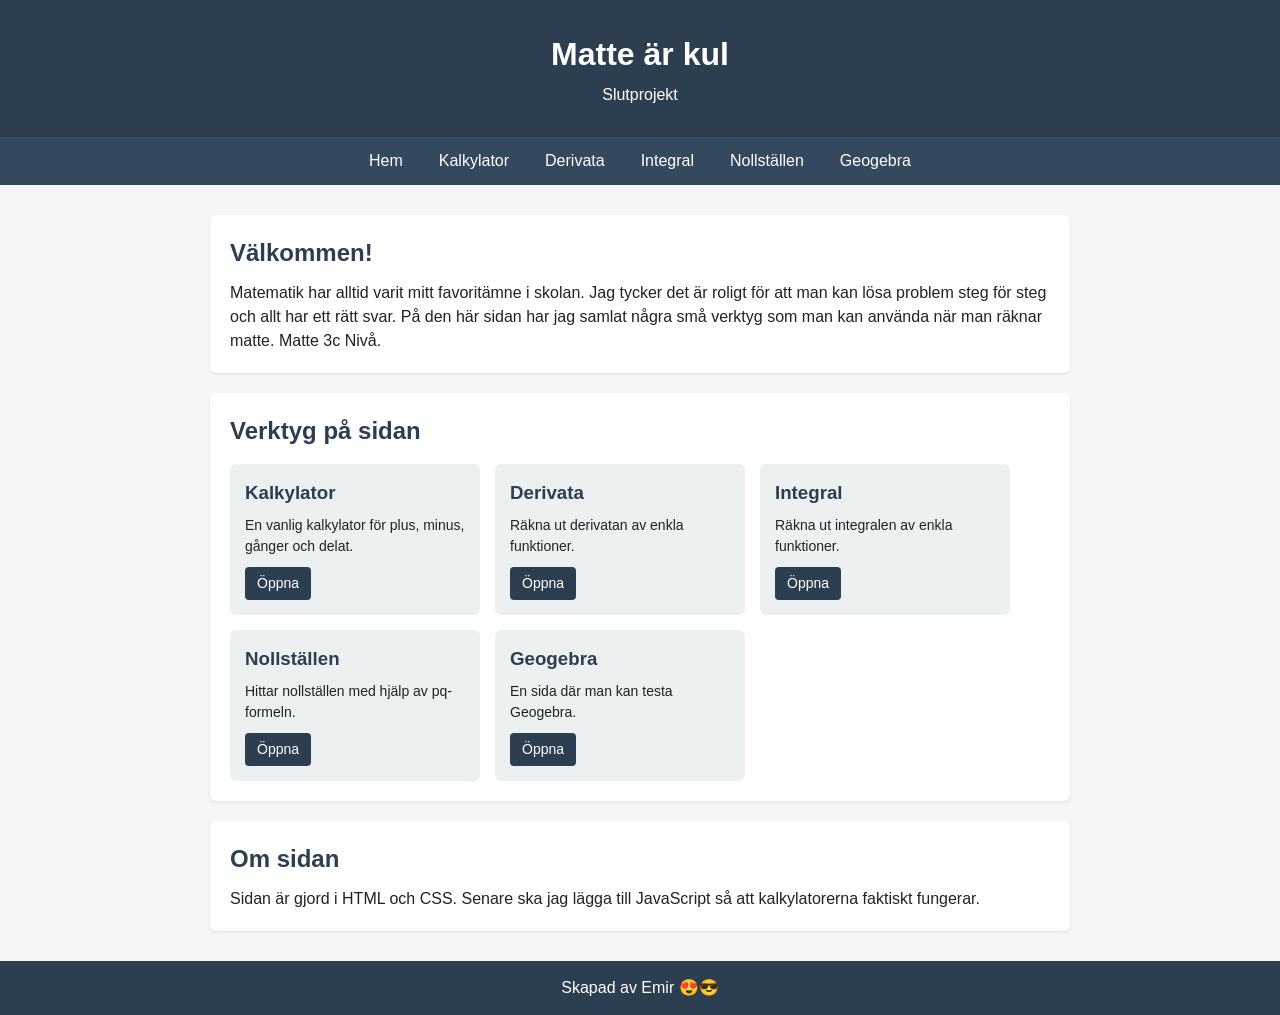
<file: index.html>
<!DOCTYPE html>
<html lang="sv">
<head>
    <meta charset="UTF-8">
    <meta name="viewport" content="width=device-width, initial-scale=1.0">
    <title>Matte - Slutprojekt</title>
    <link rel="stylesheet" href="stylesheet.css">
</head>
<body>

    <header>
        <h1>Matte är kul</h1>
        <p>Slutprojekt</p>
    </header>

    <nav>
        <ul>
            <li><a href="index.html">Hem</a></li>
            <li><a href="Kalkylator.html">Kalkylator</a></li>
            <li><a href="Derivata.html">Derivata</a></li>
            <li><a href="Integral.html">Integral</a></li>
            <li><a href="Nollställen.html">Nollställen</a></li>
            <li><a href="Geogebra.html">Geogebra</a></li>
        </ul>
    </nav>

    <main>

        <section class="intro">
            <h2>Välkommen!</h2>
            <p>
                Matematik har alltid varit mitt favoritämne i skolan.
                Jag tycker det är roligt för att man kan lösa problem
                steg för steg och allt har ett rätt svar. På den här
                sidan har jag samlat några små verktyg som man kan
                använda när man räknar matte. Matte 3c Nivå.
            </p>
        </section>

        <section class="verktyg">
            <h2>Verktyg på sidan</h2>

            <div class="kort-lista">

                <div class="kort">
                    <h3>Kalkylator</h3>
                    <p>En vanlig kalkylator för plus, minus, gånger och delat.</p>
                    <a href="Kalkylator.html">Öppna</a>
                </div>

                <div class="kort">
                    <h3>Derivata</h3>
                    <p>Räkna ut derivatan av enkla funktioner.</p>
                    <a href="Derivata.html">Öppna</a>
                </div>

                <div class="kort">
                    <h3>Integral</h3>
                    <p>Räkna ut integralen av enkla funktioner.</p>
                    <a href="Integral.html">Öppna</a>
                </div>

                <div class="kort">
                    <h3>Nollställen</h3>
                    <p>Hittar nollställen med hjälp av pq-formeln.</p>
                    <a href="Nollställen.html">Öppna</a>
                </div>

                <div class="kort">
                    <h3>Geogebra</h3>
                    <p>En sida där man kan testa Geogebra.</p>
                    <a href="Geogebra.html">Öppna</a>
                </div>

            </div>
        </section>

        <section class="om">
            <h2>Om sidan</h2>
            <p>
                Sidan är gjord i HTML och CSS. Senare ska jag lägga till
                JavaScript så att kalkylatorerna faktiskt fungerar.
            </p>
        </section>

    </main>

    <footer>
        <p>Skapad av Emir 😍😎</p>
    </footer>

</body>
</html>
</file>
<file: stylesheet.css>
* {
    margin: 0;
    padding: 0;
    box-sizing: border-box;
}

body {
    font-family: Arial, Helvetica, sans-serif;
    background-color: #f4f6f8;
    color: #222;
    line-height: 1.5;
}

header {
    background-color: #2c3e50;
    color: white;
    padding: 30px 20px;
    text-align: center;
}

header h1 {
    font-size: 32px;
    margin-bottom: 5px;
}

nav {
    background-color: #34495e;
}

nav ul {
    list-style: none;
    display: flex;
    flex-wrap: wrap;
    justify-content: center;
}

nav ul li a {
    display: block;
    color: white;
    text-decoration: none;
    padding: 12px 18px;
}

nav ul li a:hover {
    background-color: #1abc9c;
}

main {
    max-width: 900px;
    margin: 30px auto;
    padding: 0 20px;
}

section {
    background-color: white;
    padding: 20px;
    margin-bottom: 20px;
    border-radius: 6px;
    box-shadow: 0 1px 3px rgba(0,0,0,0.1);
}

section h2 {
    margin-bottom: 10px;
    color: #2c3e50;
}

.kort-lista {
    display: flex;
    flex-wrap: wrap;
    gap: 15px;
    margin-top: 15px;
}

.kort {
    background-color: #ecf0f1;
    padding: 15px;
    border-radius: 6px;
    width: 250px;
}

.kort h3 {
    margin-bottom: 8px;
    color: #2c3e50;
}

.kort p {
    margin-bottom: 10px;
    font-size: 14px;
}

.kort a {
    display: inline-block;
    background-color: #2c3e50;
    color: white;
    padding: 6px 12px;
    text-decoration: none;
    border-radius: 4px;
    font-size: 14px;
}
/* när man hovrar över knappen så ändras bakgrundsfärgen */
.kort a:hover {
    background-color: #1abc9c;
}

footer {
    background-color: #2c3e50;
    color: white;
    text-align: center;
    padding: 15px;
    margin-top: 20px;
}
</file>
